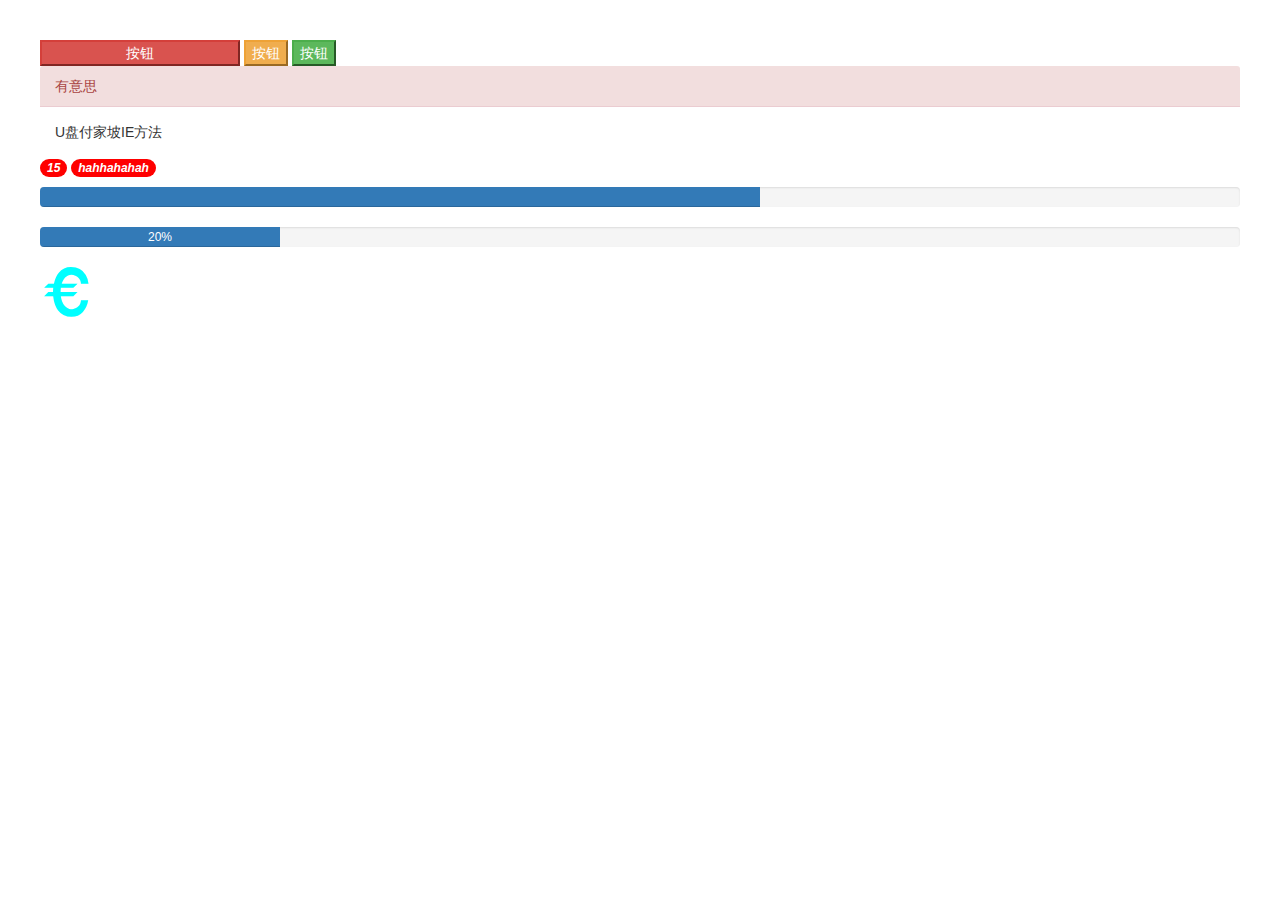
<file: bootStrap/index.html>
<!DOCTYPE html>
<html lang="en">
<head>
    <meta charset="UTF-8">
    <title>bootstrap体验</title>
    <link rel="stylesheet" href="css/bootstrap.css">
    <style>
        body{
            margin: 40px;
        }
    </style>
</head>
<body>
<!--按钮-->
    <button class="btn-danger" style="width: 200px">按钮</button>
    <button class="btn-warning">按钮</button>
    <button class="btn-success">按钮</button>
<!--面板-->
    <div class="panel-danger">
        <div class="panel-heading">
            有意思
        </div>
        <div class="panel-body">
            U盘付家坡IE方法
        </div>
    </div>
<!--徽章-->
    <i class="badge" style="background-color: red">
        15
    </i>
    <i class="badge" style="background-color: red">
        hahhahahah
    </i>
<!--进度条-->
    <div class="progress" style="margin-top: 10px">
        <div class="progress-bar" role="progressbar" aria-valuenow="60" aria-valuemin="0" aria-valuemax="100" style="width: 60%;">
            <span class="sr-only">60% Complete</span>
        </div>
    </div>
    <div class="progress">
        <div class="progress-bar" role="progressbar" aria-valuenow="20" aria-valuemin="0" aria-valuemax="100" style="width: 20%;">
            20%
        </div>
    </div>
    <span class="glyphicon glyphicon-eur" style="font-size: 50px; color: cyan" ></span>
</body>
</html>
</file>
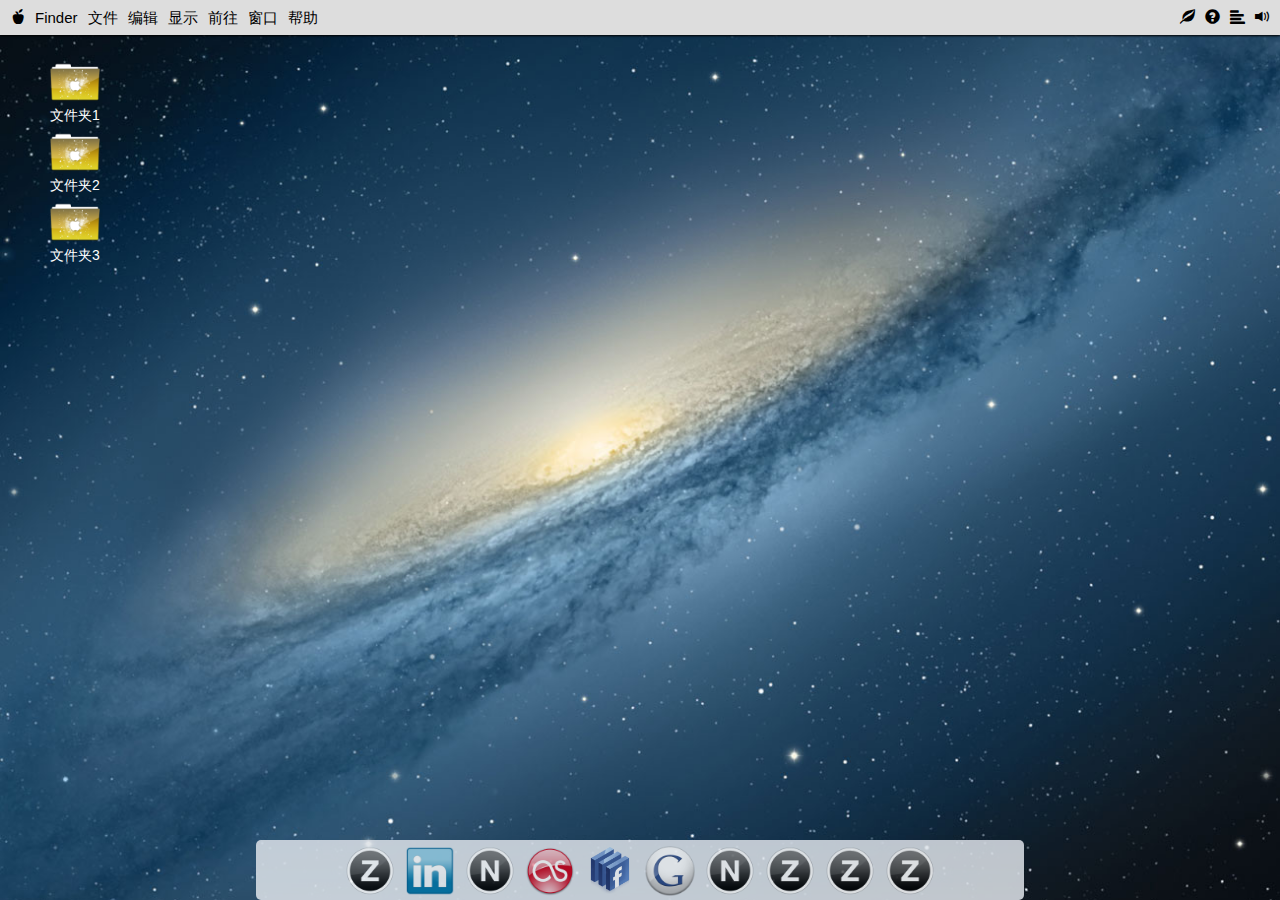
<file: mac桌面/index.html>
<!DOCTYPE html>
<html lang="en">
<head>
    <meta charset="UTF-8">
    <title>Mac桌面</title>
    <link rel="stylesheet" href="bootstrap/css/bootstrap.css">
    <link rel="stylesheet" href="css/index.css">
</head>
<body>
    <!--头部-->
    <header id="header">
        <ul class="left-header">
            <li><a href="#" class="glyphicon glyphicon-apple"></a></li>
            <li><a href="#">Finder</a></li>
            <li><a href="#">文件</a></li>
            <li><a href="#">编辑</a></li>
            <li><a href="#">显示</a></li>
            <li><a href="#">前往</a></li>
            <li><a href="#">窗口</a></li>
            <li><a href="#">帮助</a></li>
        </ul>
        <ul class="right-header">
            <li><a href="#" class="glyphicon glyphicon-volume-up"></a></li>
            <li><a href="#" class="glyphicon glyphicon-align-left"></a></li>
            <li><a href="#" class="glyphicon glyphicon-question-sign"></a></li>
            <li><a href="#" class="glyphicon glyphicon-leaf"></a></li>
        </ul>
    </header>
    <!--主要内容-->
    <div id="main">
        <div class="file">
            <img src="images/file.png" width="50" height="50">
            <p>文件夹1</p>
            <img src="images/file.png" width="50" height="50">
            <p>文件夹2</p>
            <img src="images/file.png" width="50" height="50">
            <p>文件夹3</p>
    </div>
    <!--尾部-->
    <div id="footer">
        <div class="dock">
            <ul>
                <li><a href="#"><img src="images/zurb-icon.png"></a></li>
                <li><a href="#"><img src="images/linkedin-icon.png"></a></li>
                <li><a href="#"><img src="images/notable-icon.png"></a></li>
                <li><a href="#"><img src="images/lastfm-icon.png"></a></li>
                <li><a href="#"><img src="images/facebook-icon.png"></a></li>
                <li><a href="#"><img src="images/google-icon.png"></a></li>
                <li><a href="#"><img src="images/notable-icon.png"></a></li>
                <li><a href="#"><img src="images/zurb-icon.png"></a></li>
                <li><a href="#"><img src="images/zurb-icon.png"></a></li>
                <li><a href="#"><img src="images/zurb-icon.png"></a></li>
            </ul>
        </div>
    </div>
</body>
</html>
</file>
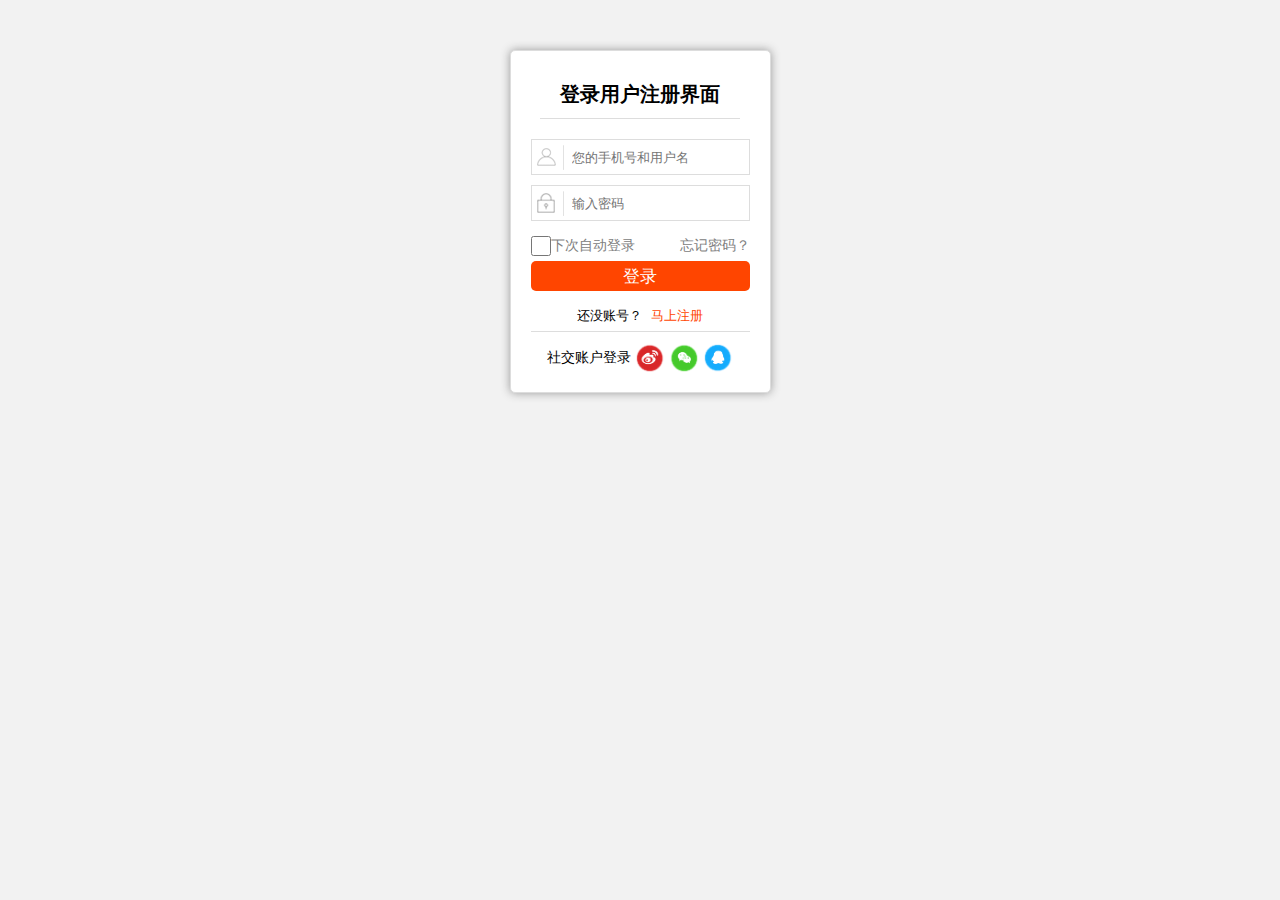
<file: 登录界面/index.html>
<!DOCTYPE html>
<html lang="en">
<head>
    <meta charset="UTF-8">
    <title>欢迎登录</title>
    <link rel="stylesheet" href="css/index.css">
</head>
<body>
    <!--、面板-->
    <div id="panel">
        <!--面板顶部-->
        <div class="panel-top">
            <h2>登录用户注册界面</h2>
        </div>
        <!--面板主要内容-->
        <div class="panel-content">
            <div class="int">
                <label><img src="image/icon_people.png"></label>
                <input type="text" placeholder="您的手机号和用户名">
            </div>
            <div class="int">
                <label><img src="image/icon_password.png"></label>
                <input type="text" placeholder="输入密码">
            </div>
            <div class="passWord-login">
                <input type="checkbox">
                <a href="#" class="password-left">
                    下次自动登录
                </a>
                <a href = "#" class = "password-right ">
                    忘记密码？
                </a>
            </div>
            <div class="login">
                <button>登录</button>
            </div>
            <div class="regist">
                <span>还没账号？</span>
                <a href="#">马上注册</a>
            </div>
        </div>
        <!--面板底部-->
        <div class="panel-footer">
            <span>社交账户登录</span>
            <img src="image/sina.png">
            <img src="image/weixin.png">
            <img src="image/qq.png">
        </div>
    </div>
</body>
</html>
</file>
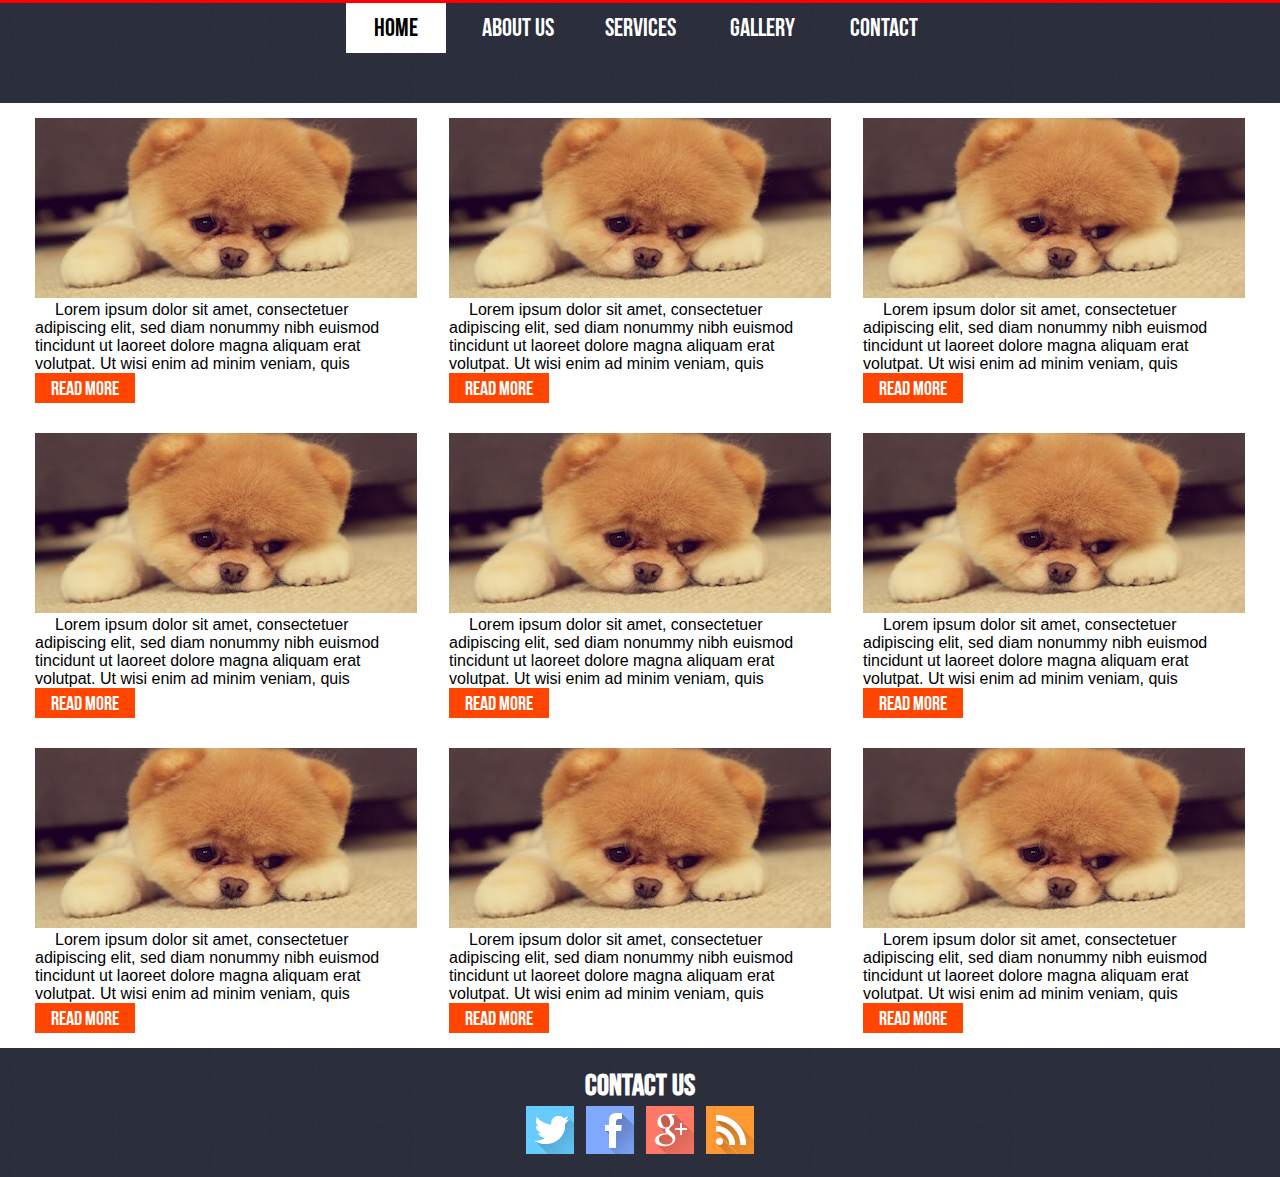
<file: 萌宠网/index.html>
<!DOCTYPE html>
<html lang="en">
<head>
    <meta charset="UTF-8">
    <title>萌宠网</title>
    <link rel="stylesheet" href="css/index.css">
</head>
<body>
    <!--头部-->
    <div id="header">

    </div>
    <!--导航-->
    <div id="nav">
        <ul>
            <li><a href="#" class = "selected">home</a></li>
            <li><a href="#">about us</a></li>
            <li><a href="#">services</a></li>
            <li><a href="#">gallery</a></li>
            <li><a href="#">contact</a></li>
        </ul>
    </div>
    <!--主要内容-->
    <div id="content">
        <!--列表-->
        <div class="love">
            <img src="image/pic.jpg" height="180" width="382"/>
            <p>Lorem ipsum dolor sit amet, consectetuer adipiscing elit, sed diam nonummy nibh euismod tincidunt ut laoreet dolore magna aliquam erat volutpat. Ut wisi enim ad minim veniam, quis</p>
            <a href="http://desk.zol.com.cn/bizhi/2390_30478_4.html">read more</a>
        </div>
        <div class="love">
            <img src="image/pic.jpg" height="180" width="382"/>
            <p>Lorem ipsum dolor sit amet, consectetuer adipiscing elit, sed diam nonummy nibh euismod tincidunt ut laoreet dolore magna aliquam erat volutpat. Ut wisi enim ad minim veniam, quis</p>
            <a href="http://desk.zol.com.cn/bizhi/2390_30478_4.html">read more</a>
        </div>
        <div class="love">
            <img src="image/pic.jpg" height="180" width="382"/>
            <p>Lorem ipsum dolor sit amet, consectetuer adipiscing elit, sed diam nonummy nibh euismod tincidunt ut laoreet dolore magna aliquam erat volutpat. Ut wisi enim ad minim veniam, quis</p>
            <a href="http://desk.zol.com.cn/bizhi/2390_30478_4.html">read more</a>
        </div>
        <div class="love">
            <img src="image/pic.jpg" height="180" width="382"/>
            <p>Lorem ipsum dolor sit amet, consectetuer adipiscing elit, sed diam nonummy nibh euismod tincidunt ut laoreet dolore magna aliquam erat volutpat. Ut wisi enim ad minim veniam, quis</p>
            <a href="http://desk.zol.com.cn/bizhi/2390_30478_4.html">read more</a>
        </div>
        <div class="love">
            <img src="image/pic.jpg" height="180" width="382"/>
            <p>Lorem ipsum dolor sit amet, consectetuer adipiscing elit, sed diam nonummy nibh euismod tincidunt ut laoreet dolore magna aliquam erat volutpat. Ut wisi enim ad minim veniam, quis</p>
            <a href="http://desk.zol.com.cn/bizhi/2390_30478_4.html">read more</a>
        </div>
        <div class="love">
            <img src="image/pic.jpg" height="180" width="382"/>
            <p>Lorem ipsum dolor sit amet, consectetuer adipiscing elit, sed diam nonummy nibh euismod tincidunt ut laoreet dolore magna aliquam erat volutpat. Ut wisi enim ad minim veniam, quis</p>
            <a href="http://desk.zol.com.cn/bizhi/2390_30478_4.html">read more</a>
        </div>
        <div class="love">
            <img src="image/pic.jpg" height="180" width="382"/>
            <p>Lorem ipsum dolor sit amet, consectetuer adipiscing elit, sed diam nonummy nibh euismod tincidunt ut laoreet dolore magna aliquam erat volutpat. Ut wisi enim ad minim veniam, quis</p>
            <a href="http://desk.zol.com.cn/bizhi/2390_30478_4.html">read more</a>
        </div>
        <div class="love">
            <img src="image/pic.jpg" height="180" width="382"/>
            <p>Lorem ipsum dolor sit amet, consectetuer adipiscing elit, sed diam nonummy nibh euismod tincidunt ut laoreet dolore magna aliquam erat volutpat. Ut wisi enim ad minim veniam, quis</p>
            <a href="http://desk.zol.com.cn/bizhi/2390_30478_4.html">read more</a>
        </div>
        <div class="love">
            <img src="image/pic.jpg" height="180" width="382"/>
            <p>Lorem ipsum dolor sit amet, consectetuer adipiscing elit, sed diam nonummy nibh euismod tincidunt ut laoreet dolore magna aliquam erat volutpat. Ut wisi enim ad minim veniam, quis</p>
            <a href="http://desk.zol.com.cn/bizhi/2390_30478_4.html">read more</a>
        </div>
    </div>
    <!--尾部-->
    <div id="footer">
        <h2>contact us</h2>
        <ul>
            <li>
                <a href="#">
                    <img src="image/tw.png" height="48" width="48"/></a>
                    <img src="image/fb.png" height="48" width="48"/></a>
                    <img src="image/g+.png" height="48" width="48"/>
                    <img src="image/rss.png" height="48" width="48"/></a>
            </li>
        </ul>
    </div>
</body>
</html>
</file>
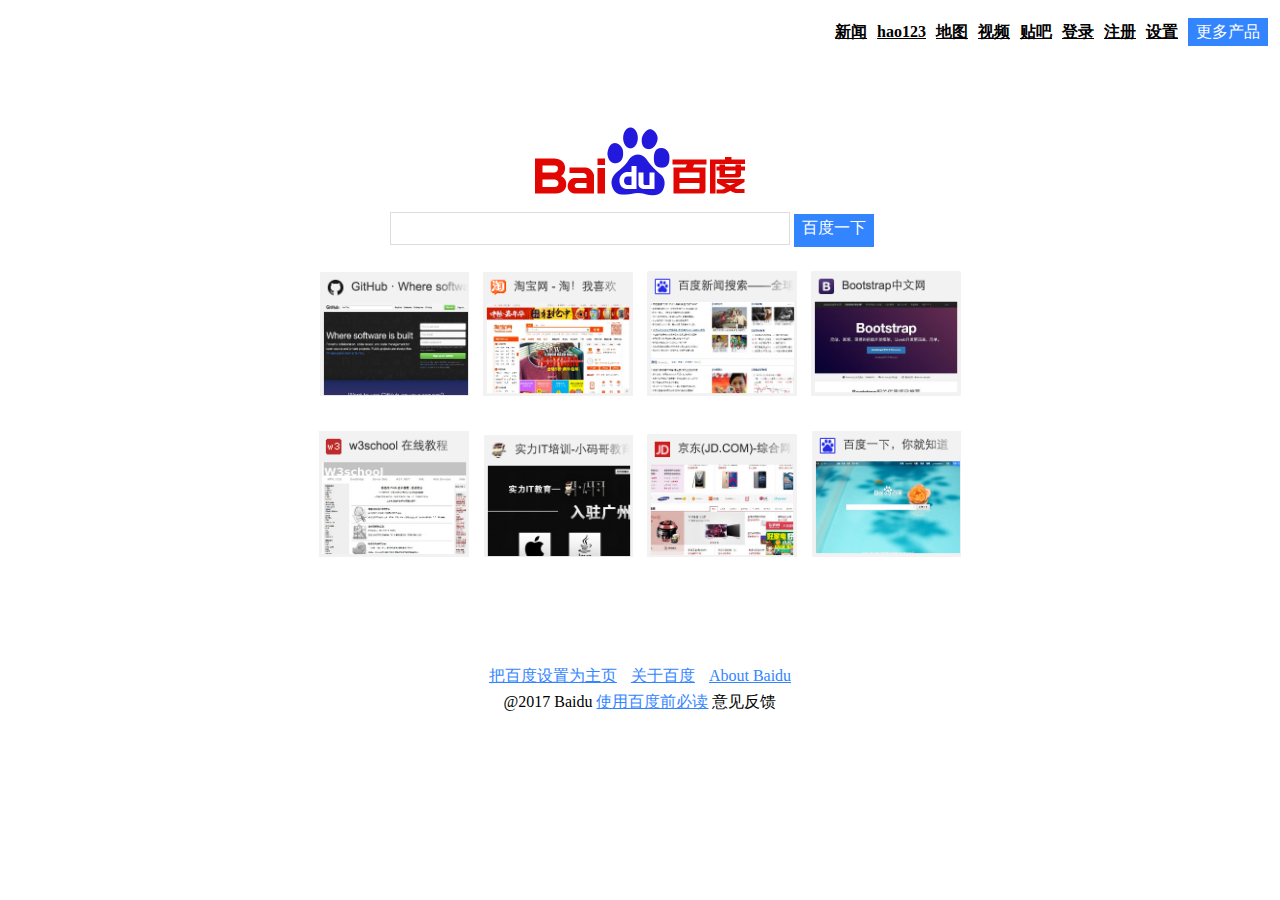
<file: 百度首页/Css/index.html>
<!DOCTYPE html>
<html lang="en">
<head>
    <meta charset="UTF-8">
    <title>百度一下，你就知道</title>
    <link rel="stylesheet" href="index.css">
</head>
<body>
    <!--头部-->
    <div id="header">
        <a href="#">新闻</a>
        <a href="#">hao123</a>
        <a href="#">地图</a>
        <a href="#">视频</a>
        <a href="#">贴吧</a>
        <a href="#">登录</a>
        <a href="#">注册</a>
        <a href="#">设置</a>
        <a href="#" class="moreProduct">更多产品</a>
    </div>
    <!--主要内容-->
    <div id="content">
        <div class="logo">
            <img src="../iamge/bd_logo.png">
        </div>
        <div class="search">
            <input type="text" value="">
            <a href="#">百度一下</a>
        </div>
        <div class="dom">
            <img src="../iamge/d_1.png">
            <img src="../iamge/d_2.png">
            <img src="../iamge/d_3.png">
            <img src="../iamge/d_4.png">
        </div>
        <div class="dom">
            <img src="../iamge/d_5.png">
            <img src="../iamge/d_6.png">
            <img src="../iamge/d_7.png">
            <img src="../iamge/d_8.png">
        </div>
    </div>
    <!--尾部-->
    <div id="footer">
        <p class="footer-top">
            <a href="#">把百度设置为主页</a>
            <a href="#">关于百度</a>
            <a href="#">About Baidu</a>
        </p>
        <p class="footer-buttom">
            @2017 Baidu <a href="#">使用百度前必读</a> 意见反馈
        </p>
    </div>
</body>
</html>
</file>
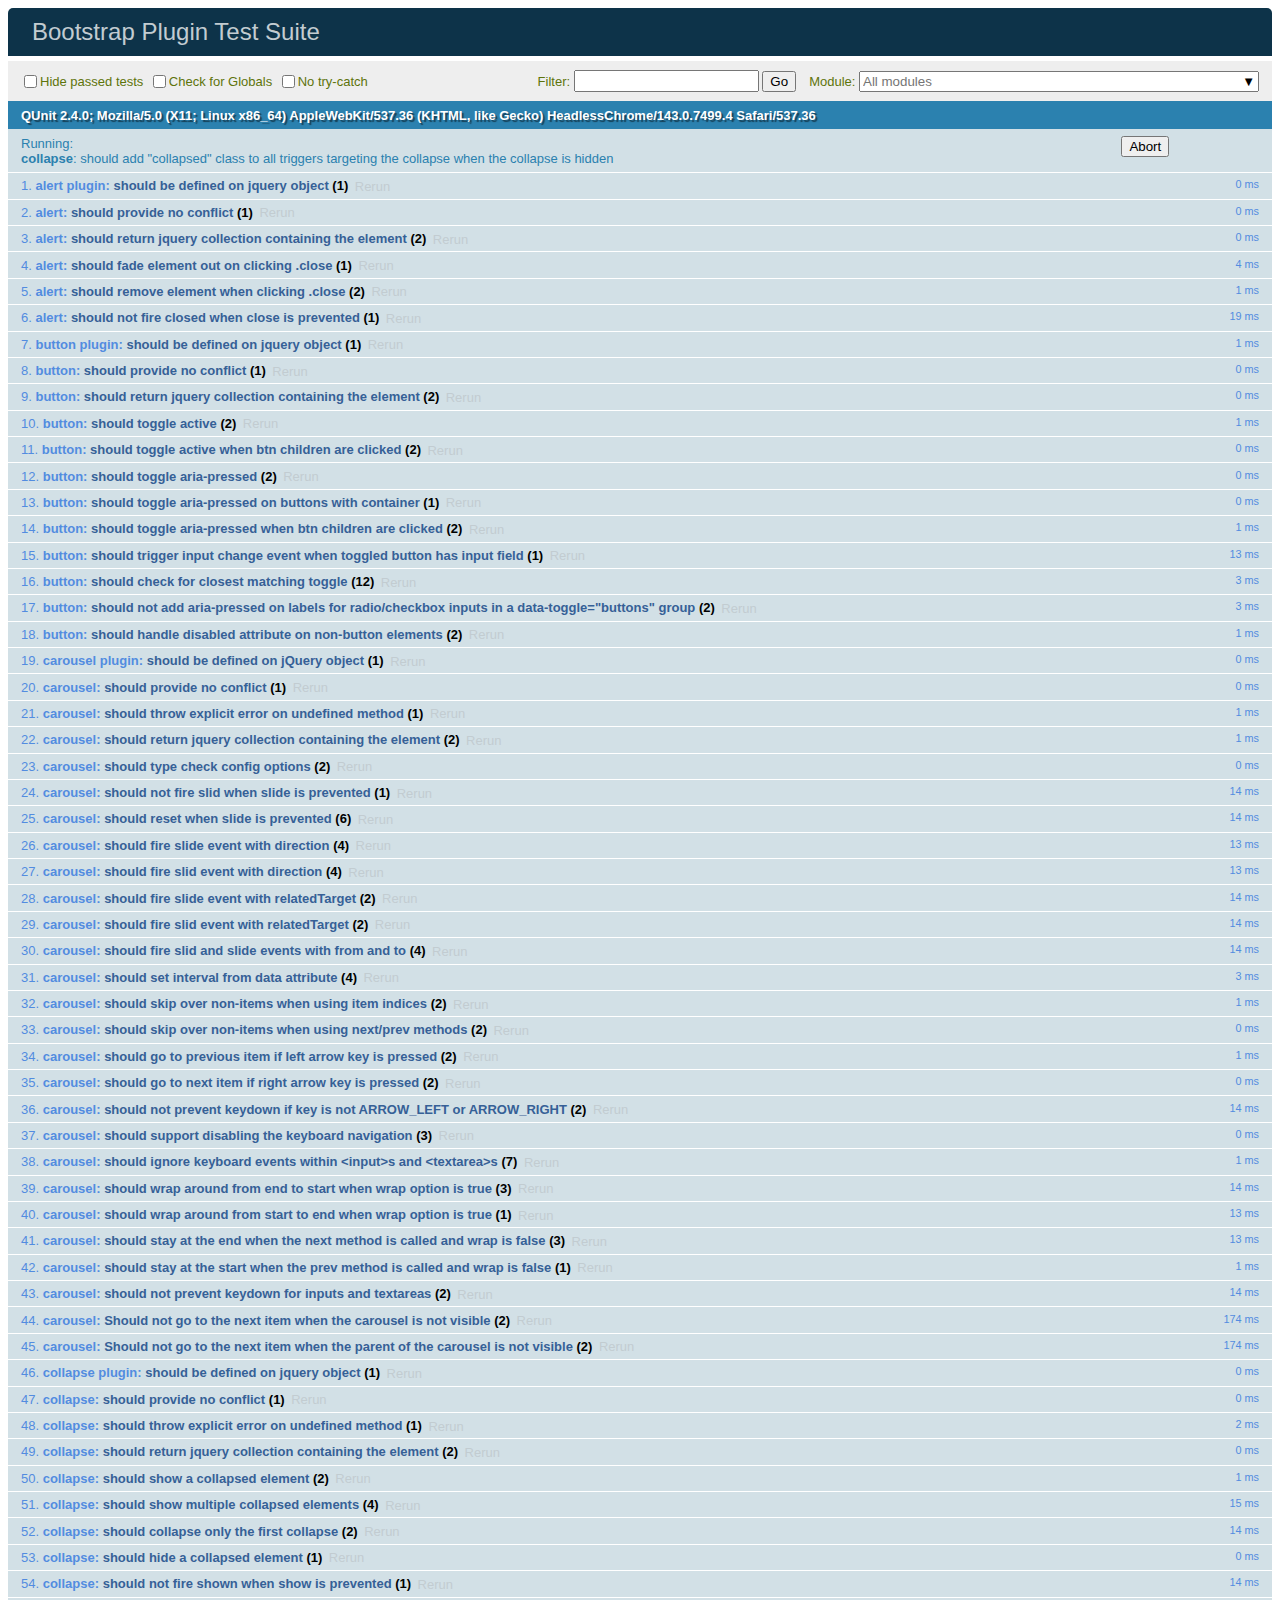
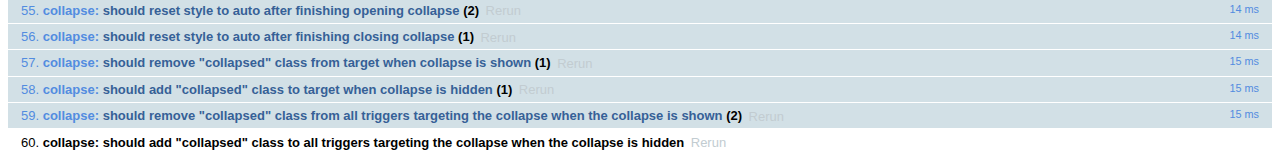
<file: bootstrap-4-dev/js/tests/index.html>
<!DOCTYPE html>
<html>
  <head>
    <meta charset="utf-8">
    <meta name="viewport" content="width=device-width, initial-scale=1, shrink-to-fit=no">
    <title>Bootstrap Plugin Test Suite</title>

    <!-- jQuery -->
    <script src="../../assets/js/vendor/jquery-slim.min.js"></script>
    <script src="../../assets/js/vendor/popper.min.js"></script>

    <!-- QUnit -->
    <link rel="stylesheet" href="vendor/qunit.css" media="screen">
    <script src="vendor/qunit.js"></script>

    <script>
      // Disable jQuery event aliases to ensure we don't accidentally use any of them
      [
        'blur',
        'focus',
        'focusin',
        'focusout',
        'resize',
        'scroll',
        'click',
        'dblclick',
        'mousedown',
        'mouseup',
        'mousemove',
        'mouseover',
        'mouseout',
        'mouseenter',
        'mouseleave',
        'change',
        'select',
        'submit',
        'keydown',
        'keypress',
        'keyup',
        'contextmenu'
      ].forEach(function(eventAlias) {
        $.fn[eventAlias] = function() {
          throw new Error('Using the ".' + eventAlias + '()" method is not allowed, so that Bootstrap can be compatible with custom jQuery builds which exclude the "event aliases" module that defines said method. See https://github.com/twbs/bootstrap/blob/master/CONTRIBUTING.md#js')
        }
      })

      // Require assert.expect in each test
      QUnit.config.requireExpects = true

      // See https://github.com/axemclion/grunt-saucelabs#test-result-details-with-qunit
      var log = []
      var testName

      QUnit.done(function(testResults) {
        var tests = []
        for (var i = 0; i < log.length; i++) {
          var details = log[i]
          tests.push({
            name: details.name,
            result: details.result,
            expected: details.expected,
            actual: details.actual,
            source: details.source
          })
        }
        testResults.tests = tests

        window.global_test_results = testResults
      })

      QUnit.testStart(function(testDetails) {
        QUnit.log(function(details) {
          if (!details.result) {
            details.name = testDetails.name
            log.push(details)
          }
        })
      })

      // Cleanup
      QUnit.testDone(function () {
        $('#modal-test, .modal-backdrop').remove()
      })

      // Display fixture on-screen on iOS to avoid false positives
      // See https://github.com/twbs/bootstrap/pull/15955
      if (/iPhone|iPad|iPod/.test(navigator.userAgent)) {
        QUnit.begin(function() {
          $('#qunit-fixture').css({ top: 0, left: 0 })
        })

        QUnit.done(function() {
          $('#qunit-fixture').css({ top: '', left: '' })
        })
      }
    </script>

    <!-- Transpiled Plugins -->
    <script src="../dist/util.js"></script>
    <script src="../dist/alert.js"></script>
    <script src="../dist/button.js"></script>
    <script src="../dist/carousel.js"></script>
    <script src="../dist/collapse.js"></script>
    <script src="../dist/dropdown.js"></script>
    <script src="../dist/modal.js"></script>
    <script src="../dist/scrollspy.js"></script>
    <script src="../dist/tab.js"></script>
    <script src="../dist/tooltip.js"></script>
    <script src="../dist/popover.js"></script>

    <!-- Unit Tests -->
    <script src="unit/alert.js"></script>
    <script src="unit/button.js"></script>
    <script src="unit/carousel.js"></script>
    <script src="unit/collapse.js"></script>
    <script src="unit/dropdown.js"></script>
    <script src="unit/modal.js"></script>
    <script src="unit/scrollspy.js"></script>
    <script src="unit/tab.js"></script>
    <script src="unit/tooltip.js"></script>
    <script src="unit/popover.js"></script>
  </head>
  <body>
    <div id="qunit-container">
      <div id="qunit"></div>
      <div id="qunit-fixture"></div>
    </div>
  </body>
</html>
</file>
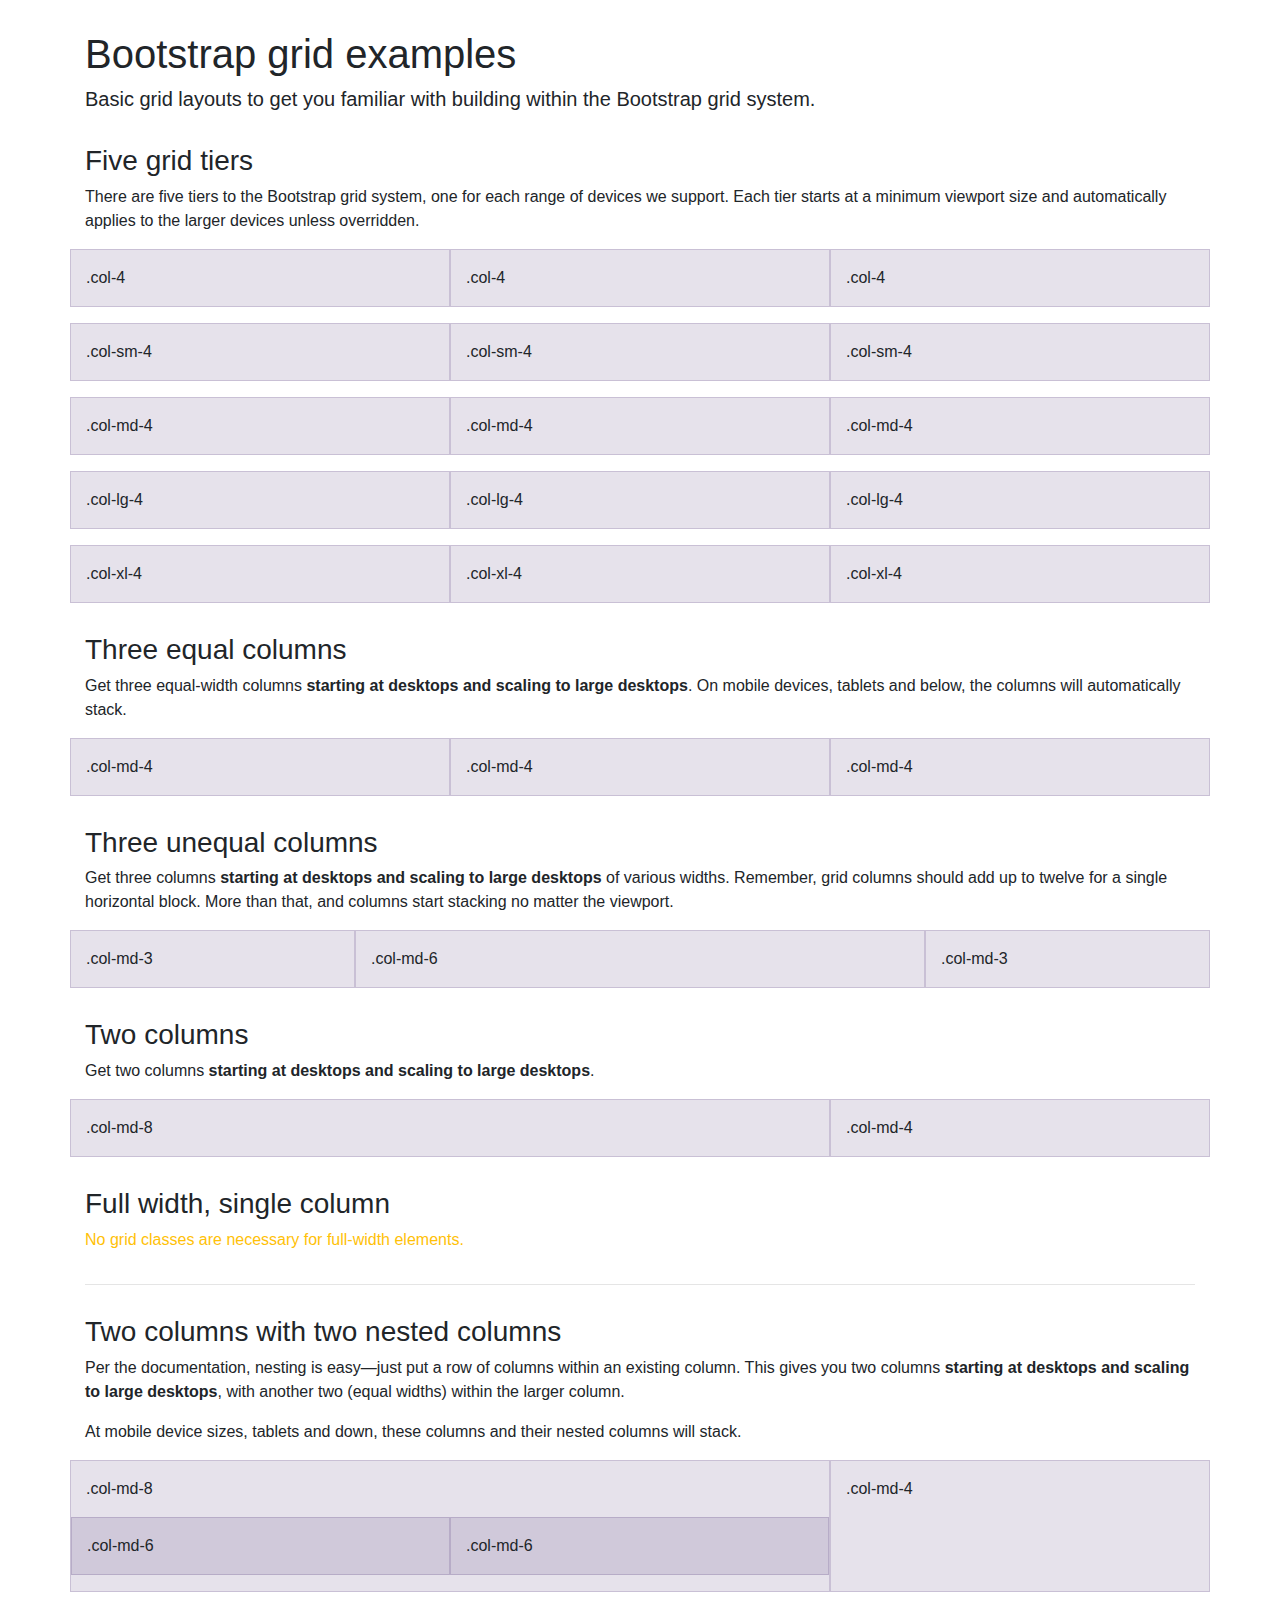
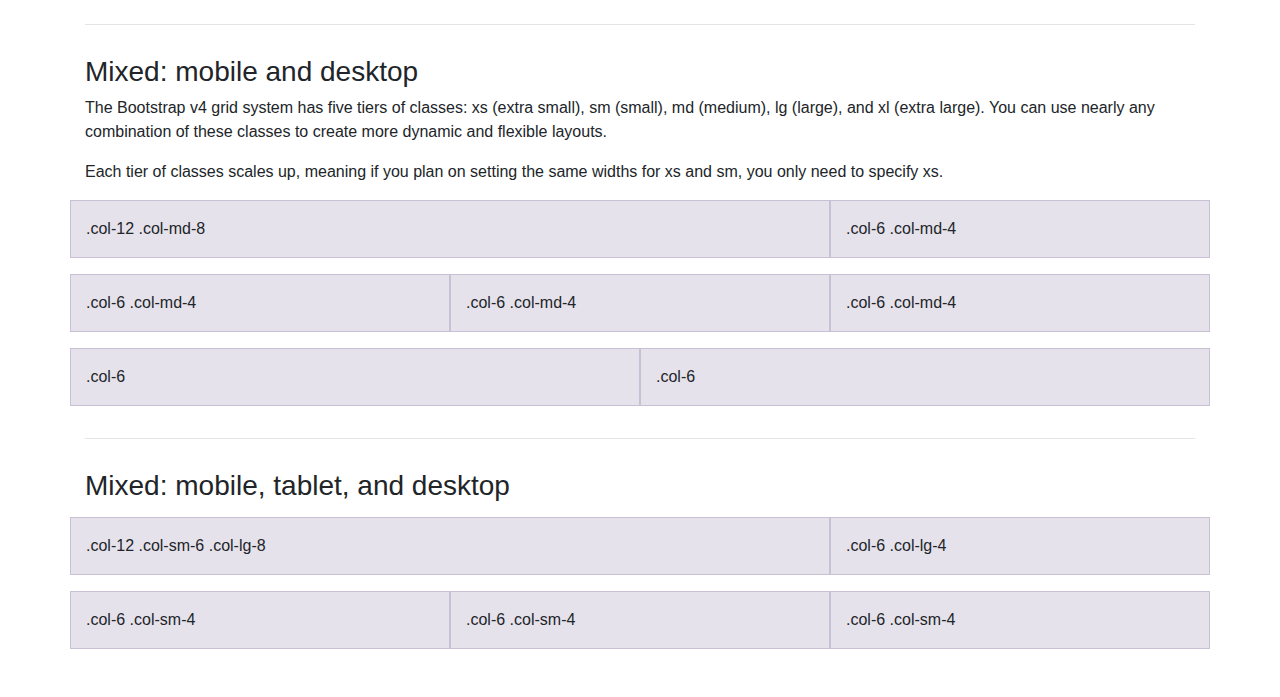
<file: bootstrap-4-dev/docs/4.0/examples/grid/index.html>
<!DOCTYPE html>
<html lang="en">
  <head>
    <meta charset="utf-8">
    <meta name="viewport" content="width=device-width, initial-scale=1, shrink-to-fit=no">
    <meta name="description" content="">
    <meta name="author" content="">
    <link rel="icon" href="../../../../favicon.ico">

    <title>Grid Template for Bootstrap</title>

    <!-- Bootstrap core CSS -->
    <link href="../../../../dist/css/bootstrap.min.css" rel="stylesheet">

    <!-- Custom styles for this template -->
    <link href="grid.css" rel="stylesheet">
  </head>

  <body>
    <div class="container">

      <h1>Bootstrap grid examples</h1>
      <p class="lead">Basic grid layouts to get you familiar with building within the Bootstrap grid system.</p>

      <h3>Five grid tiers</h3>
      <p>There are five tiers to the Bootstrap grid system, one for each range of devices we support. Each tier starts at a minimum viewport size and automatically applies to the larger devices unless overridden.</p>

      <div class="row">
        <div class="col-4">.col-4</div>
        <div class="col-4">.col-4</div>
        <div class="col-4">.col-4</div>
      </div>

      <div class="row">
        <div class="col-sm-4">.col-sm-4</div>
        <div class="col-sm-4">.col-sm-4</div>
        <div class="col-sm-4">.col-sm-4</div>
      </div>

      <div class="row">
        <div class="col-md-4">.col-md-4</div>
        <div class="col-md-4">.col-md-4</div>
        <div class="col-md-4">.col-md-4</div>
      </div>

      <div class="row">
        <div class="col-lg-4">.col-lg-4</div>
        <div class="col-lg-4">.col-lg-4</div>
        <div class="col-lg-4">.col-lg-4</div>
      </div>

      <div class="row">
        <div class="col-xl-4">.col-xl-4</div>
        <div class="col-xl-4">.col-xl-4</div>
        <div class="col-xl-4">.col-xl-4</div>
      </div>

      <h3>Three equal columns</h3>
      <p>Get three equal-width columns <strong>starting at desktops and scaling to large desktops</strong>. On mobile devices, tablets and below, the columns will automatically stack.</p>
      <div class="row">
        <div class="col-md-4">.col-md-4</div>
        <div class="col-md-4">.col-md-4</div>
        <div class="col-md-4">.col-md-4</div>
      </div>

      <h3>Three unequal columns</h3>
      <p>Get three columns <strong>starting at desktops and scaling to large desktops</strong> of various widths. Remember, grid columns should add up to twelve for a single horizontal block. More than that, and columns start stacking no matter the viewport.</p>
      <div class="row">
        <div class="col-md-3">.col-md-3</div>
        <div class="col-md-6">.col-md-6</div>
        <div class="col-md-3">.col-md-3</div>
      </div>

      <h3>Two columns</h3>
      <p>Get two columns <strong>starting at desktops and scaling to large desktops</strong>.</p>
      <div class="row">
        <div class="col-md-8">.col-md-8</div>
        <div class="col-md-4">.col-md-4</div>
      </div>

      <h3>Full width, single column</h3>
      <p class="text-warning">No grid classes are necessary for full-width elements.</p>

      <hr>

      <h3>Two columns with two nested columns</h3>
      <p>Per the documentation, nesting is easy—just put a row of columns within an existing column. This gives you two columns <strong>starting at desktops and scaling to large desktops</strong>, with another two (equal widths) within the larger column.</p>
      <p>At mobile device sizes, tablets and down, these columns and their nested columns will stack.</p>
      <div class="row">
        <div class="col-md-8">
          .col-md-8
          <div class="row">
            <div class="col-md-6">.col-md-6</div>
            <div class="col-md-6">.col-md-6</div>
          </div>
        </div>
        <div class="col-md-4">.col-md-4</div>
      </div>

      <hr>

      <h3>Mixed: mobile and desktop</h3>
      <p>The Bootstrap v4 grid system has five tiers of classes: xs (extra small), sm (small), md (medium), lg (large), and xl (extra large). You can use nearly any combination of these classes to create more dynamic and flexible layouts.</p>
      <p>Each tier of classes scales up, meaning if you plan on setting the same widths for xs and sm, you only need to specify xs.</p>
      <div class="row">
        <div class="col-12 col-md-8">.col-12 .col-md-8</div>
        <div class="col-6 col-md-4">.col-6 .col-md-4</div>
      </div>
      <div class="row">
        <div class="col-6 col-md-4">.col-6 .col-md-4</div>
        <div class="col-6 col-md-4">.col-6 .col-md-4</div>
        <div class="col-6 col-md-4">.col-6 .col-md-4</div>
      </div>
      <div class="row">
        <div class="col-6">.col-6</div>
        <div class="col-6">.col-6</div>
      </div>

      <hr>

      <h3>Mixed: mobile, tablet, and desktop</h3>
      <p></p>
      <div class="row">
        <div class="col-12 col-sm-6 col-lg-8">.col-12 .col-sm-6 .col-lg-8</div>
        <div class="col-6 col-lg-4">.col-6 .col-lg-4</div>
      </div>
      <div class="row">
        <div class="col-6 col-sm-4">.col-6 .col-sm-4</div>
        <div class="col-6 col-sm-4">.col-6 .col-sm-4</div>
        <div class="col-6 col-sm-4">.col-6 .col-sm-4</div>
      </div>

    </div> <!-- /container -->
  </body>
</html>
</file>
<file: mac桌面/css/index.css>
a, address, b, big, blockquote, body, center, cite, code, dd, del, div, dl, dt, em, fieldset, font, form, h1, h2, h3, h4, h5, h6, html, i, iframe, img, ins, label, legend, li, ol, p, pre, small, span, strong, u, ul, var{
    padding: 0;
    margin: 0;
}
body{
    background: url("../images/apple.jpg");
    /*自动拉伸*/
    background-size: cover;
}
ul{
    /*取消原点样式*/
    list-style: none;
}
a{
    text-decoration: none;
    color: #000000;
}
/*头部*/
#header{
    background-color: #ddd;
    height: 35px;
    box-shadow: 0 1px 2px black;
    font-size: 15px;
    line-height: 35px;
}
#header ul .left-header{
    display: inline-block;
}
#header .left-header li{
    float: left;
    margin-left: 10px;
}
#header ul .right-header{
    display: inline-block;
}
#header .right-header li{
    float: right;
    margin-right: 10px;
}
/*中间内容*/
#main .file p{
    color: white;
}
#main .file{
    margin: 20px 0px 0px 50px;
}
/*底部*/
#footer{
    position: fixed;
    bottom: 0;
    height: 60px;
    width: 100%;
    line-height: 60px;
}
#footer .dock{
    width: 60%;
    height: 100%;
    background :url("../images/dock_bg.png");
    margin: 0 auto;
    border-radius: 5px;
    /*透明度*/
    opacity: 0.85;
    text-align: center;

}
#footer .dock img{
    /*position: absolute;*/
    width: 50px;
    height: 100%;
    margin: 0 5px;
    /*display: inline-block;*/

}
#footer .dock ul{
    display: inline-block;
}
#footer .dock ul li{
    /*display: inline-block;*/
    float: left;
    /*线性*/
    -webkit-transition: linear 0.1s;
}
#footer .dock ul li:hover{
    -webkit-transform-origin: bottom center;
    transform: scale(1.25);
}
</file>
<file: 登录界面/css/index.css>
a,address,b,big,blockquote,body,button,dd,dl,dt,fieldset,form,h1,h2,h3,h4,h5,h6,hr,input,legend,li,ol,p,pre,td,textarea,th,ul{
    margin: 0;
    padding: 0;
}
body{
    background-color: #F2F2F2;
    text-align: center;
}
/*面板*/
#panel {
    margin-top: 50px;
    display: inline-block;
    background-color: white;
    border: 1px solid #ddd;
    padding: 20px;
    border-radius: 5px;
    box-shadow: 0 0 10px #999;
}
/*面板头部*/
#panel .panel-top{
    font-size: 13px;
    font-family: Arial;

    padding: 10px 0;
    border-bottom: 1px solid #ddd;
    width: 200px;
    margin: 0 auto;
}
/*面板中间*/
#panel .panel-content{
    margin-top: 20px;
}
#panel .panel-content .int{
    height: 36px;
    margin-bottom: 10px;
    position: relative;
}
#panel .panel-content label{
    position: absolute;
    top: 6px;
    left: 5px;
}
#panel .panel-content input{
    width: 100%;
    height: 100%;
    border: 1px solid #ddd;
    padding-left: 40px;
    box-sizing: border-box;
}
#panel .panel-content input:focus{
    outline: none;
    border: 1px solid orange;
    border-radius: 5px;
    box-shadow: 0 0 2px orange;
}
#panel .panel-content .passWord-login a{
    display: inline-block;
    font-size: 14px;
    color: gray;
}
#panel .panel-content .passWord-login{
    width: 100%;
    height: 30px;
    line-height: 30px;
}
#panel .panel-content .passWord-login input{
    display: inline-block;
    width: 20px;
    float:left;
}

#panel .panel-content .passWord-login .password-left{
    float: left;
    text-decoration: none;
}

#panel .panel-content .passWord-login .password-right{
    float: right;
    text-decoration: none;
}
/*登录界面*/
#panel .panel-content .login button{
    width: 100%;
    height: 30px;
    border: 0px;
    color: white;
    font-size: 17px;
    margin-bottom: 10px;
    border-radius: 5px;
    background-color: orangered;
}
#panel .panel-content .regist{
    height: 30px;
    line-height:30px;
    font-size: 13px;
    border-bottom: 1px solid #ddd;
    margin-bottom: 10px;
}
#panel .panel-content .regist a{
    color: orangered;
    /*去掉下划线*/
    text-decoration: none;
    margin-left: 5px;
}
/*底部*/
#panel .panel-footer img{
    width: 30px;
    /*图片居中*/
    vertical-align: middle;
}
#panel .panel-footer{
    height: 30px;
    line-height: 30px;

}
#panel .panel-footer span{
    display: inline-block;
    font-size: 14px;
}
</file>
<file: 萌宠网/css/index.css>
/*导入字体*/
@font-face {
    font-family: BebasNeue-webfont;
    src: url('../font/BebasNeue-webfont.ttf');
}
a, address, b, big, blockquote, body, center, cite, code, dd, del, div, dl, dt, em, fieldset, font, form, h1, h2, h3, h4, h5, h6, html, i, iframe, img, ins, label, legend, li, ol, p, pre, small, span, strong, u, ul, var{
    padding: 0;
    margin: 0;
}
body{
    background: url("../image/pattern.gif");
    font-family: BebasNeue-webfont;
}
a{
    text-decoration: none;
}
/*头部*/
#header{
    height: 3px;
    background: red;
}
#nav{
    /*background-color: white;*/
    text-align: center;
    margin-bottom: 50px;
}
#nav ul{
    display: inline-block;
}
/*#nav ul li{*/
    /*float: left;*/
/*}*/
#nav ul li{
    display: inline-block;
    margin: 0 10px;
}
#nav ul li a{
    display: inline-block;
    height: 50px;
    color: black;
    line-height: 50px;
    width: 100px;
    font-size: 25px;
    color: white;
}
#nav ul li .selected{
    background-color: white;
    color: black;
}
#nav ul li a:hover{
    background-color: white;
    color: black;
}
/*列表*/
#content{
    text-align: center;
    background-color: white;

}
#content .love {
    display: inline-block;
    width: 382px;
    text-align: left;
    padding: 15px;
}
#content .love p{
    font-family: Arial;
    text-indent: 20px;
}
#content .love a{
    background-color: orangered;
    color: white;
    display: inline-block;
    width: 100px;
    height: 30px;
    font-size: 20px;
    text-align: center;
    line-height: 30px;
}
#content .love a:hover{
    background-color: black;
}
/*尾部*/
#footer{
    margin-top: 20px;
    text-align: center;
}
#footer h2{
    text-align: center;
    color: white;
    font-size: 30px;
}
#footer ul li{
    margin-top: 5px;
    margin-bottom: 20px;
}
#footer ul li img{
    margin: 0 5px;
}
/*适配尺寸*/
/*@media screen and (max-width:625px){*/
    /*#nav ul li {*/
        /**/
    /*}*/
/*}*/
</file>
<file: 百度首页/Css/index.css>
a,address,blockquote,body,button,dd,dl,dt,fieldset,form,h1,h2,h3,h4,h5,h6,hr,input,legend,li,ol,p,pre,td,textarea,th,ul{
    margin: 0;
    padding: 0;
}
a{
    color: black;
}
#header{
    /*
    background-color: red;
    */
    text-align: right;
    margin: 15px 9px 30px 0;
}
#header a{
    margin: 3px;
    font-weight: bolder;

}
#header a.moreProduct{
    display: inline-block;
    background-color: #3385ff;
    color: white;
    width: 80px;
    height: 28px;
    text-align: center;
    line-height: 28px;
    text-decoration: none;
    font-weight: normal;
}
#content{
    /*
    background-color: green;
    */

}
#content .logo img{
    width: 270px;
    height: 129px;
}
#content .logo{
    text-align: center;
}
#content .search{

    width: 500px;
    height: 33px;
    margin: 0 auto;
    /*
    text-align: center;
    */
}
#content .search input{
    width: 400px;
    height: 33px;
    padding: 5px;
    box-sizing: border-box;
    border: 1px solid #ddd;
}
#content .search input:focus{
    outline: none;
    border: 1px solid #3385ff;
}
#content .search a{
    display: inline-block;
    background-color: #3385ff;
    color: white;
    width: 80px;
    height: 33px;
    text-align: center;
    line-height: 28px;
    text-decoration: none;
    font-weight: normal;
    /*
    float: right;
    */
}
#content .dom{
    margin-top: 20px;
    text-align: center;
}
#content .dom img{
    width: 150px;
    margin: 5px;
}
#content .dom img:hover{
    /*不透明度*/
    opacity: 0.5;
}
#footer{
    margin-top: 100px;
    text-align: center;
}
#footer p{
    margin-top: 5px;
}
#footer p.footer-top a{
    margin: 0 5px;
}
#footer a{
    color: #3385ff;
}
</file>
<file: bootstrap-4-dev/docs/4.0/examples/grid/grid.css>
body {
  padding-top: 2rem;
  padding-bottom: 2rem;
}

h3 {
  margin-top: 2rem;
}

.row {
  margin-bottom: 1rem;
}
.row .row {
  margin-top: 1rem;
  margin-bottom: 0;
}
[class*="col-"] {
  padding-top: 1rem;
  padding-bottom: 1rem;
  background-color: rgba(86,61,124,.15);
  border: 1px solid rgba(86,61,124,.2);
}

hr {
  margin-top: 2rem;
  margin-bottom: 2rem;
}
</file>
<file: bootstrap-4-dev/js/tests/vendor/qunit.css>
/*!
 * QUnit 2.4.0
 * https://qunitjs.com/
 *
 * Copyright jQuery Foundation and other contributors
 * Released under the MIT license
 * https://jquery.org/license
 *
 * Date: 2017-07-08T15:20Z
 */

/** Font Family and Sizes */

#qunit-tests, #qunit-header, #qunit-banner, #qunit-testrunner-toolbar, #qunit-filteredTest, #qunit-userAgent, #qunit-testresult {
	font-family: "Helvetica Neue Light", "HelveticaNeue-Light", "Helvetica Neue", Calibri, Helvetica, Arial, sans-serif;
}

#qunit-testrunner-toolbar, #qunit-filteredTest, #qunit-userAgent, #qunit-testresult, #qunit-tests li { font-size: small; }
#qunit-tests { font-size: smaller; }


/** Resets */

#qunit-tests, #qunit-header, #qunit-banner, #qunit-filteredTest, #qunit-userAgent, #qunit-testresult, #qunit-modulefilter {
	margin: 0;
	padding: 0;
}


/** Header (excluding toolbar) */

#qunit-header {
	padding: 0.5em 0 0.5em 1em;

	color: #8699A4;
	background-color: #0D3349;

	font-size: 1.5em;
	line-height: 1em;
	font-weight: 400;

	border-radius: 5px 5px 0 0;
}

#qunit-header a {
	text-decoration: none;
	color: #C2CCD1;
}

#qunit-header a:hover,
#qunit-header a:focus {
	color: #FFF;
}

#qunit-banner {
	height: 5px;
}

#qunit-filteredTest {
	padding: 0.5em 1em 0.5em 1em;
	color: #366097;
	background-color: #F4FF77;
}

#qunit-userAgent {
	padding: 0.5em 1em 0.5em 1em;
	color: #FFF;
	background-color: #2B81AF;
	text-shadow: rgba(0, 0, 0, 0.5) 2px 2px 1px;
}


/** Toolbar */

#qunit-testrunner-toolbar {
	padding: 0.5em 1em 0.5em 1em;
	color: #5E740B;
	background-color: #EEE;
}

#qunit-testrunner-toolbar .clearfix {
	height: 0;
	clear: both;
}

#qunit-testrunner-toolbar label {
	display: inline-block;
}

#qunit-testrunner-toolbar input[type=checkbox],
#qunit-testrunner-toolbar input[type=radio] {
	margin: 3px;
	vertical-align: -2px;
}

#qunit-testrunner-toolbar input[type=text] {
	box-sizing: border-box;
	height: 1.6em;
}

.qunit-url-config,
.qunit-filter,
#qunit-modulefilter {
	display: inline-block;
	line-height: 2.1em;
}

.qunit-filter,
#qunit-modulefilter {
	float: right;
	position: relative;
	margin-left: 1em;
}

.qunit-url-config label {
	margin-right: 0.5em;
}

#qunit-modulefilter-search {
	box-sizing: border-box;
	width: 400px;
}

#qunit-modulefilter-search-container:after {
	position: absolute;
	right: 0.3em;
	content: "\25bc";
	color: black;
}

#qunit-modulefilter-dropdown {
	/* align with #qunit-modulefilter-search */
	box-sizing: border-box;
	width: 400px;
	position: absolute;
	right: 0;
	top: 50%;
	margin-top: 0.8em;

	border: 1px solid #D3D3D3;
	border-top: none;
	border-radius: 0 0 .25em .25em;
	color: #000;
	background-color: #F5F5F5;
	z-index: 99;
}

#qunit-modulefilter-dropdown a {
	color: inherit;
	text-decoration: none;
}

#qunit-modulefilter-dropdown .clickable.checked {
	font-weight: bold;
	color: #000;
	background-color: #D2E0E6;
}

#qunit-modulefilter-dropdown .clickable:hover {
	color: #FFF;
	background-color: #0D3349;
}

#qunit-modulefilter-actions {
	display: block;
	overflow: auto;

	/* align with #qunit-modulefilter-dropdown-list */
	font: smaller/1.5em sans-serif;
}

#qunit-modulefilter-dropdown #qunit-modulefilter-actions > * {
	box-sizing: border-box;
	max-height: 2.8em;
	display: block;
	padding: 0.4em;
}

#qunit-modulefilter-dropdown #qunit-modulefilter-actions > button {
	float: right;
	font: inherit;
}

#qunit-modulefilter-dropdown #qunit-modulefilter-actions > :last-child {
	/* insert padding to align with checkbox margins */
	padding-left: 3px;
}

#qunit-modulefilter-dropdown-list {
	max-height: 200px;
	overflow-y: auto;
	margin: 0;
	border-top: 2px groove threedhighlight;
	padding: 0.4em 0 0;
	font: smaller/1.5em sans-serif;
}

#qunit-modulefilter-dropdown-list li {
	white-space: nowrap;
	overflow: hidden;
	text-overflow: ellipsis;
}

#qunit-modulefilter-dropdown-list .clickable {
	display: block;
	padding-left: 0.15em;
}


/** Tests: Pass/Fail */

#qunit-tests {
	list-style-position: inside;
}

#qunit-tests li {
	padding: 0.4em 1em 0.4em 1em;
	border-bottom: 1px solid #FFF;
	list-style-position: inside;
}

#qunit-tests > li {
	display: none;
}

#qunit-tests li.running,
#qunit-tests li.pass,
#qunit-tests li.fail,
#qunit-tests li.skipped,
#qunit-tests li.aborted {
	display: list-item;
}

#qunit-tests.hidepass {
	position: relative;
}

#qunit-tests.hidepass li.running,
#qunit-tests.hidepass li.pass:not(.todo) {
	visibility: hidden;
	position: absolute;
	width:   0;
	height:  0;
	padding: 0;
	border:  0;
	margin:  0;
}

#qunit-tests li strong {
	cursor: pointer;
}

#qunit-tests li.skipped strong {
	cursor: default;
}

#qunit-tests li a {
	padding: 0.5em;
	color: #C2CCD1;
	text-decoration: none;
}

#qunit-tests li p a {
	padding: 0.25em;
	color: #6B6464;
}
#qunit-tests li a:hover,
#qunit-tests li a:focus {
	color: #000;
}

#qunit-tests li .runtime {
	float: right;
	font-size: smaller;
}

.qunit-assert-list {
	margin-top: 0.5em;
	padding: 0.5em;

	background-color: #FFF;

	border-radius: 5px;
}

.qunit-source {
	margin: 0.6em 0 0.3em;
}

.qunit-collapsed {
	display: none;
}

#qunit-tests table {
	border-collapse: collapse;
	margin-top: 0.2em;
}

#qunit-tests th {
	text-align: right;
	vertical-align: top;
	padding: 0 0.5em 0 0;
}

#qunit-tests td {
	vertical-align: top;
}

#qunit-tests pre {
	margin: 0;
	white-space: pre-wrap;
	word-wrap: break-word;
}

#qunit-tests del {
	color: #374E0C;
	background-color: #E0F2BE;
	text-decoration: none;
}

#qunit-tests ins {
	color: #500;
	background-color: #FFCACA;
	text-decoration: none;
}

/*** Test Counts */

#qunit-tests b.counts                       { color: #000; }
#qunit-tests b.passed                       { color: #5E740B; }
#qunit-tests b.failed                       { color: #710909; }

#qunit-tests li li {
	padding: 5px;
	background-color: #FFF;
	border-bottom: none;
	list-style-position: inside;
}

/*** Passing Styles */

#qunit-tests li li.pass {
	color: #3C510C;
	background-color: #FFF;
	border-left: 10px solid #C6E746;
}

#qunit-tests .pass                          { color: #528CE0; background-color: #D2E0E6; }
#qunit-tests .pass .test-name               { color: #366097; }

#qunit-tests .pass .test-actual,
#qunit-tests .pass .test-expected           { color: #999; }

#qunit-banner.qunit-pass                    { background-color: #C6E746; }

/*** Failing Styles */

#qunit-tests li li.fail {
	color: #710909;
	background-color: #FFF;
	border-left: 10px solid #EE5757;
	white-space: pre;
}

#qunit-tests > li:last-child {
	border-radius: 0 0 5px 5px;
}

#qunit-tests .fail                          { color: #000; background-color: #EE5757; }
#qunit-tests .fail .test-name,
#qunit-tests .fail .module-name             { color: #000; }

#qunit-tests .fail .test-actual             { color: #EE5757; }
#qunit-tests .fail .test-expected           { color: #008000; }

#qunit-banner.qunit-fail                    { background-color: #EE5757; }


/*** Aborted tests */
#qunit-tests .aborted { color: #000; background-color: orange; }
/*** Skipped tests */

#qunit-tests .skipped {
	background-color: #EBECE9;
}

#qunit-tests .qunit-todo-label,
#qunit-tests .qunit-skipped-label {
	background-color: #F4FF77;
	display: inline-block;
	font-style: normal;
	color: #366097;
	line-height: 1.8em;
	padding: 0 0.5em;
	margin: -0.4em 0.4em -0.4em 0;
}

#qunit-tests .qunit-todo-label {
	background-color: #EEE;
}

/** Result */

#qunit-testresult {
	color: #2B81AF;
	background-color: #D2E0E6;

	border-bottom: 1px solid #FFF;
}
#qunit-testresult .clearfix {
	height: 0;
	clear: both;
}
#qunit-testresult .module-name {
	font-weight: 700;
}
#qunit-testresult-display {
	padding: 0.5em 1em 0.5em 1em;
	width: 85%;
	float:left;
}
#qunit-testresult-controls {
	padding: 0.5em 1em 0.5em 1em;
  width: 10%;
	float:left;
}

/** Fixture */

#qunit-fixture {
	position: absolute;
	top: -10000px;
	left: -10000px;
	width: 1000px;
	height: 1000px;
}
</file>
